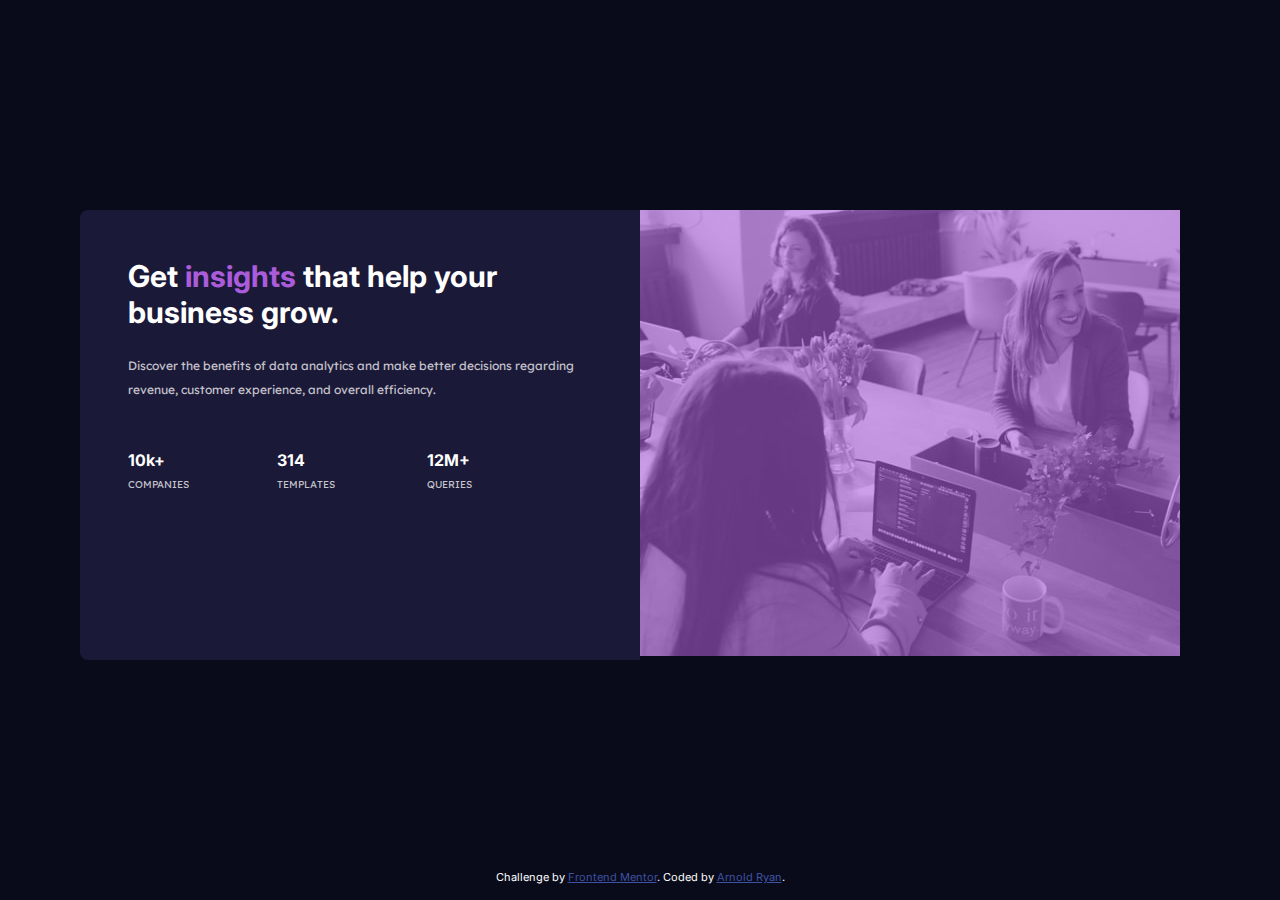
<file: stats-preview-card/index.html>
<!DOCTYPE html>
<html lang="en">
  <head>
    <meta charset="UTF-8" />
    <meta name="viewport" content="width=device-width, initial-scale=1.0" />
    <!-- displays site properly based on user's device -->

    <link
      rel="icon"
      type="image/png"
      sizes="32x32"
      href="./images/favicon-32x32.png"
    />

    <title>Frontend Mentor | Stats preview card component</title>

    <link rel="stylesheet" href="css/styles.css" />
  </head>
  <body>
    <div class="main__background">
      <div class="grid grid--1x2 grid--2x1">
        <div class="div-1">
          <div class="card__content">
            <h1>Get <span>insights</span> that help your business grow.</h1>
            <p>
              Discover the benefits of data analytics and make better decisions
              regarding revenue, customer experience, and overall efficiency.
            </p>
            <div class="stats grid--1x3 grid--3x1">
              <div class="stat__content stat__1">
                <h2>10k+</h2>
                <p class="stat__text">companies</p>
              </div>
              <div class="stat__content stat__2">
                <h2>314</h2>
                <p class="stat__text">templates</p>
              </div>
              <div class="stat__content stat__3">
                <h2>12M+</h2>
                <p class="stat__text">queries</p>
              </div>
            </div>
          </div>
        </div>
        <div class="div-2">
          <picture class="image__container">
            <source
              media="(max-width: 425px)"
              srcset="images/image-header-mobile.jpg"
            />
            <img
              class="card__image"
              src="images/image-header-desktop.jpg"
              alt=""
            />
          </picture>
        </div>
      </div>
      <div class="attribution">
        Challenge by
        <a href="https://www.frontendmentor.io?ref=challenge" target="_blank"
          >Frontend Mentor</a
        >. Coded by <a href="#">Arnold Ryan</a>.
      </div>
    </div>
  </body>
</html>
</file>
<file: stats-preview-card/css/styles.css>
@import url("https://fonts.googleapis.com/css2?family=Inter:wght@400;700&family=Lexend+Deca&display=swap");
body {
  font-family: Inter, sans-serif;
  margin: 0;
}
h1,
h2 {
  margin: 0;
  padding: 0;
  text-align: left;
}
h1 {
  color: hsl(0, 0%, 100%);
  font-weight: 700;
  font-size: 30px;
}
h2 {
  color: hsl(0, 0%, 100%);
  font-size: 16px;
}
p {
  margin: 0;
  padding: 0;
  font-family: "Lexend Deca", sans-serif;
  font-weight: 400;
  text-align: left;
  color: hsla(0, 0%, 100%, 0.75);
  line-height: 3rem;
}
img {
  width: 100%;
  height: 100%;
  object-fit: cover;
}
div > p {
  margin-top: 1.5rem;
  line-height: 1.5rem;
  font-size: 12px;
}
@media screen and (min-width: 1440px) {
  h1 {
    font-size: 45px;
  }
  h2 {
    font-size: 25px;
  }
  div > p {
    font-size: 16px;
    line-height: 2rem;
    margin-top: 2.5rem;
  }
  .grid--1x3 {
    padding-top: 5rem;
  }
  .div-1 {
    border-radius: 15px 0 0 15px;
  }
  .div-2 {
    border-radius: 0 15px 15px 0;
  }
  .image__container {
    width: 100%;
  }
  .stat__text {
    font-size: 13px;
  }
}
@media screen and (max-width: 768px) {
  body {
    font-size: 9px;
  }
  h1 {
    font-size: 20px;
  }
  .image__container {
    height: 100%;
  }
  div > p {
    line-height: 1rem;
    margin-top: 1rem;
  }
}
@media screen and (max-width: 425px) {
  body {
    font-size: 8px;
  }
  h1 {
    font-size: 18px;
  }
  h2 {
    font-size: 12px;
  }
  div > p {
    font-size: 8px;
  }
  img {
    object-fit: fill;
  }
  .stat__text {
    font-size: 6px;
  }
}
/* =====MAIN BODY===== */

.main__background {
  background: hsl(233, 47%, 7%);
  height: 100vh;
  width: 100vw;
  display: flex;
  flex-direction: column;
  justify-content: center;
  align-items: center;
}
.main-card {
  max-width: 1024px;
  height: auto;
}

/* =====GRID COMPONENT===== */

.grid--1x2 {
  display: grid;
  grid-template-columns: repeat(2, 50%);
  margin: auto 5rem;
}
.div-1 {
  height: auto;
  max-width: 100%;
  background: hsl(244, 38%, 16%);
  border-radius: 8px 0 0 8px;
}
.div-2 {
  border-radius: 0 8px 8px 0;
  overflow: hidden;
}
@media screen and (max-width: 425px) {
  .grid {
    margin: auto 1rem;
  }
  .grid--2x1 {
    display: grid;
    grid-template-columns: repeat(1, auto);
    max-height: 90%;
  }
  .div-1 {
    max-width: 100vw;
    height: 100%;
    order: 2;
    border-radius: 0 0 5px 5px;
  }
  .div-2 {
    max-width: 100vw;
    height: 100%;
    border-radius: 5px 5px 0 0;
  }
}
/* =====STATS CONTAINER===== */
.stat__content {
  padding-top: 3rem;
}
.grid--1x3 {
  display: grid;
  grid-template-columns: repeat(3, 1fr);
}
.stat__text {
  text-transform: uppercase;
  margin-top: 0.2rem;
  font-size: 10px;
}

@media screen and (max-width: 768px) {
  h2 {
    font-size: 12px;
  }
  div > p {
    font-size: 9px;
  }
  .stat__text {
    font-size: 7px;
  }
  .stat__content {
    padding-top: 3rem;
    margin-bottom: 2rem;
    margin-right: 2rem;
  }
}
@media screen and (max-width: 425px) {
  h2 {
    font-size: 14px;
  }
  h1,
  h2,
  p {
    text-align: center;
  }
  .grid--3x1 {
    display: grid;
    grid-template-columns: repeat(1, 1fr);
    padding-top: 0.2rem;
  }

  .stat__content {
    padding-top: 0.5rem;
    margin-bottom: 0;
    margin-right: 0;
  }
  .stat__text {
    padding-top: 0.2rem;
    margin-top: 0;
  }
}

/* =====CARD CONTENT===== */
h1 > span {
  color: hsl(277, 64%, 61%);
}
.card__content {
  padding: 3rem 4rem 0 3rem;
}
@media screen and (max-width: 768px) {
  .card__content {
    padding: 2rem 3rem 0 2rem;
  }
}
@media screen and (max-width: 425px) {
  .card__content {
    padding: 1rem 1rem;
  }
}

/* =====IMAGE CONTAINER===== */

.image__container {
  display: inline-block;
  position: relative;
  z-index: 100;
  background: hsl(277, 64%, 61%);
}
.card__image {
  max-width: 100%;
  display: block;
  position: relative;
  z-index: -100;
  opacity: 0.4;
}

/* =====ATTRIBUTION===== */

.attribution {
  font-size: 11px;
  text-align: center;
  color: hsl(0, 0%, 100%);
  padding-bottom: 1rem;
}
.attribution a {
  color: hsl(228, 45%, 44%);
}
@media screen and (max-width: 425px) {
  .attribution {
    display: none;
  }
}
</file>
